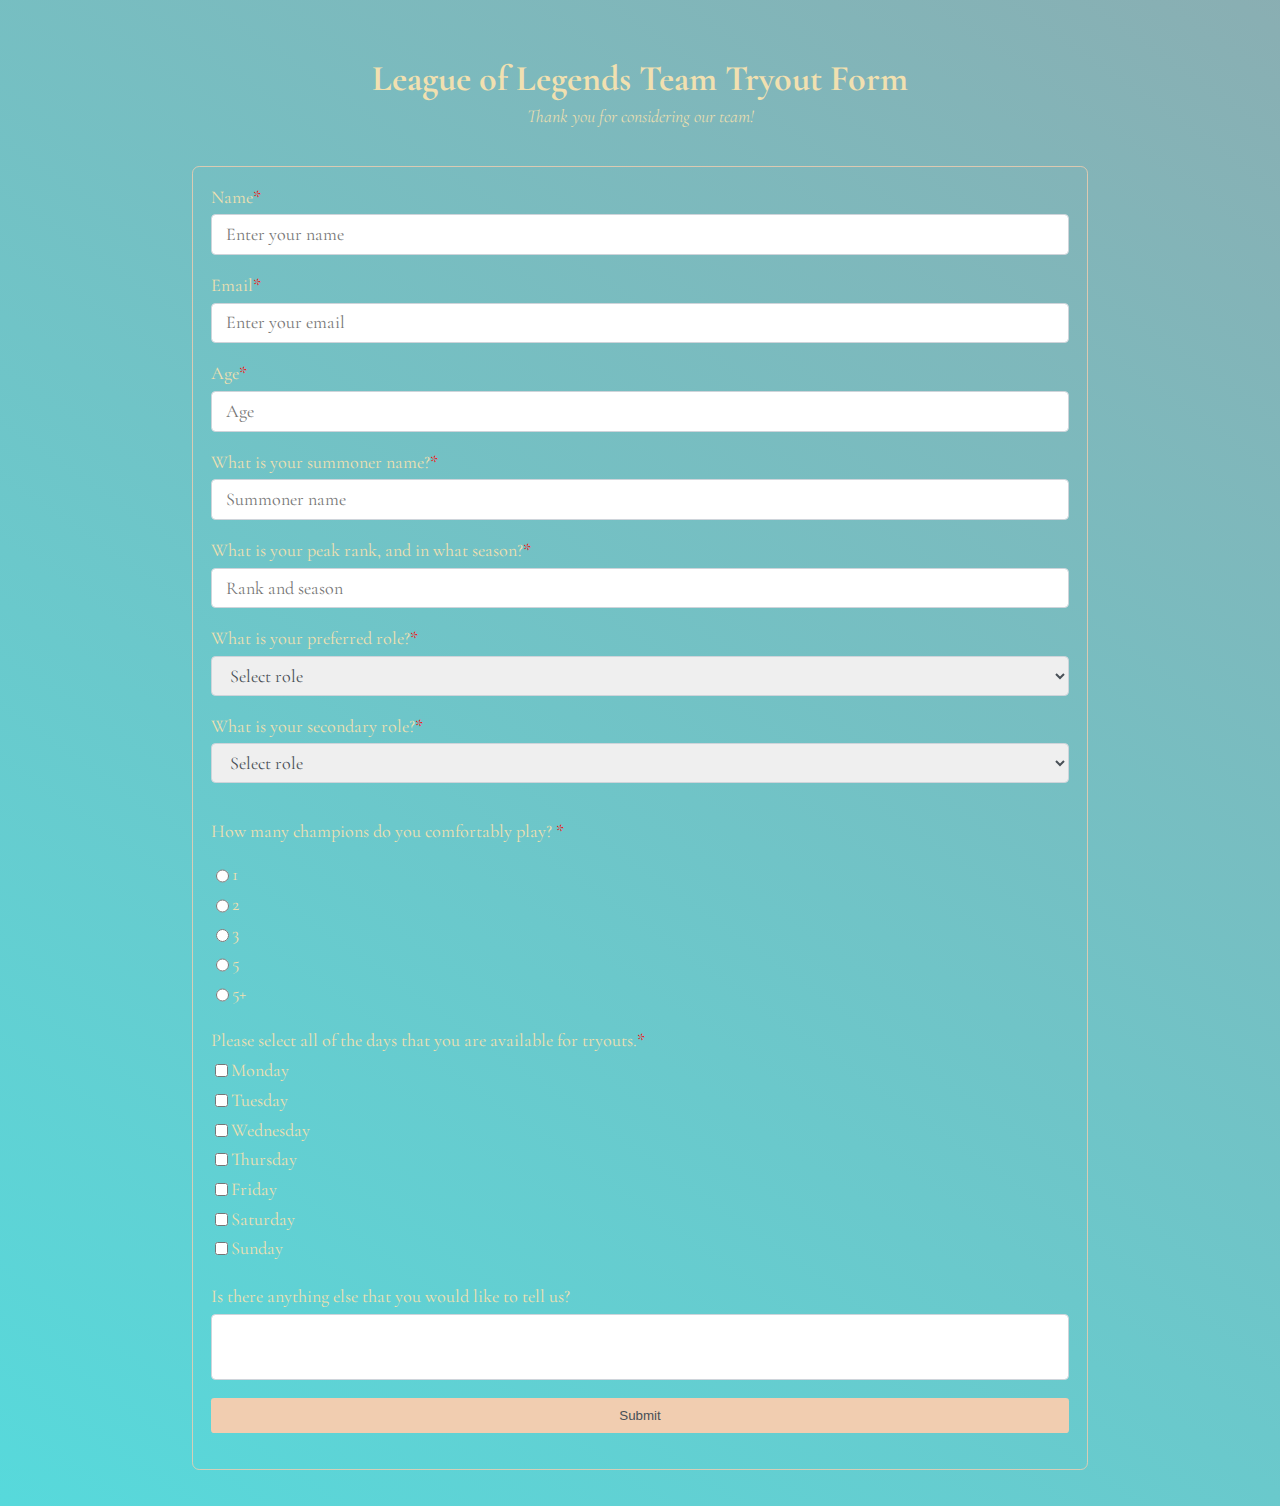
<file: Responsive Web Design/Survey Form/index.html>
<!-- HTML page for Survey Form project -->

<!DOCTYPE html>
<html>
<head>
  <title>League of Legends Team Tryout Form</title>
  <link rel="stylesheet" href="./styles.css" />
</head>
<body>
  <div class="container">
    <header class="header">
      <h1 id="title" class="header__title">
        League of Legends Team Tryout Form
      </h1>
      <p id="description" class="header__form-description">
        Thank you for considering our team!
      </p>
    </header>
    <form id="survey-form" class="form">
      <div class="form__group">
        <label id="name-label" 
            class="form__label form__group--required" for="name">
          Name
        </label>
        <input type="text"
            id="name"
            class="form__control"
            name="name"
            placeholder="Enter your name"
            required
        />
      </div>

      <div class="form__group">
        <label id="email-label"
            class="form__label form__group--required" for="email">
          Email
        </label>
        <input type="email"
            id="email"
            class="form__control"
            name="email"
            placeholder="Enter your email"
            required
        />
      </div>

      <div class="form__group">
        <label id="number-label"
            class="form__label form__group--required" for="age">
          Age
        </label>
        <input type="number"
            id="number"
            class="form__control"
            name="number"
            min="16"
            max="99"
            placeholder="Age"
            required
        />
      </div>

      <div class="form__group">
        <label class="form__label form__group--required" for="summoner-name">
          What is your summoner name?
        </label>
        <input type="text"
            id="summoner-name"
            class="form__control"
            name="summoner-name"
            placeholder="Summoner name"
            required
        />
      </div>
      
      <div class="form__group">
        <label class="form__label form__group--required" for="rank">
          What is your peak rank, and in what season?
        </label>
        <input type="text"
            id="rank"
            class="form__control"
            name="rank"
            placeholder="Rank and season"
            required
        />
      </div>

      <div class="form__group">
        <label class="form__label form__group--required" for="role">
          What is your preferred role?
        </label>
        <select id="dropdown" class="form__control" name="role" required>
          <option disabled selected value>Select role</option>
          <option value="top">Top</option>
          <option value="jungle">Jungle</option>
          <option value="mid">Mid</option>
          <option value="botlane">Botlane</option>
          <option value="support">Support</option>
        </select>
      </div>

      <div class="form__group">
        <label class="form__label form__group--required" for="role">
          What is your secondary role?
        </label>
        <select class="form__control" name="role" required>
          <option disabled selected value>Select role</option>
          <option value="top">Top</option>
          <option value="jungle">Jungle</option>
          <option value="mid">Mid</option>
          <option value="botlane">Botlane</option>
          <option value="support">Support</option>
        </select>
      </div>

      <div class="form__group">
        <p class="form__question form__group--required">
          How many champions do you comfortably play?
        </p>
        <label class="form__label">
          <input type="radio"
              class="form__control-choice"
              name="comfortable-champions"
              value="1"
              required
          />1
        </label>
        <label class="form__label">
          <input type="radio"
              class="form__control-choice"
              name="comfortable-champions"
              value="2"
              required
          />2
        </label>
        <label class="form__label">
          <input type="radio"
              class="form__control-choice"
              name="comfortable-champions"
              value="3"
              required
          />3
        </label>
        <label class="form__label">
          <input type="radio"
              class="form__control-choice"
              name="comfortable-champions"
              value="5"
              required
          />5
        </label>
        <label class="form__label">
          <input type="radio"
              class="form__control-choice"
              name="comfortable-champions"
              value="5+"
              required
          />5+
        </label>
      </div>

      <div class="form__group">
        <p class="form__label form__group--required">
          Please select all of the days that you are available for tryouts.
        </p>
        <label class="form__label">
          <input type="checkbox"
              class="form__control-choice"
              name="days-available"
              value="Monday"
          />Monday
        </label>
        <label class="form__label">
          <input type="checkbox"
              class="form__control-choice"
              name="days-available"
              value="Tuesday"
          />Tuesday
        </label>
        <label class="form__label">
          <input type="checkbox"
              class="form__control-choice"
              name="days-available"
              value="Wednesday"
          />Wednesday
        </label>
        <label class="form__label">
          <input type="checkbox"
              class="form__control-choice"
              name="days-available"
              value="Thursday"
          />Thursday
        </label>
        <label class="form__label">
          <input type="checkbox"
              class="form__control-choice"
              name="days-available"
              value="Friday"
          />Friday
        </label>
        <label class="form__label">
          <input type="checkbox"
              class="form__control-choice"
              name="days-available"
              value="Saturday"
          />Saturday
        </label>
        <label class="form__label">
          <input type="checkbox"
              class="form__control-choice"
              name="days-available"
              value="Sunday"
          />Sunday
        </label>
      </div>

      <div class="form__group">
        <label class="form__label" for="extra-info">
          Is there anything else that you would like to tell us?
        </label>
        <textarea
            id="extra-info"
            class="form__control form__control--resize-disabled"
            rows="2"
            cols="33">
        </textarea>
      </div>

      <div class="form__group">
        <button type="submit" id="submit" class="form__button">
          Submit
        </button>
      </div>
    </form>
  </div>
</body>
</html>
</file>
<file: Responsive Web Design/Survey Form/styles.css>
/* CSS style sheet for Survey Form project */
@import url('https://fonts.googleapis.com/css?family=Cormorant+Garamond&display=swap');

*,
*::before,
*::after {
  box-sizing: border-box;
}

:root {
  --color-blue-gray: hsl(186, 21%, 62%);
  --color-blue-green: hsl(181, 65%, 60%);
}

html {
  font-size: 62.5%;
}

body {
  font-family: "Cormorant Garamond", serif;
  font-size: 1.8em;
  font-weight: 400;
  line-height: 1.4;
  color: #f1e0b0;
  margin: 0;
  background: linear-gradient(35deg, var(--color-blue-green), 
      var(--color-blue-gray));
}

.container {
  width: 100%;
  margin: 0 auto;
  text-align: center;
}

.header__title {
  font-size: 2em;
  margin: 1.5em auto -0.5em;
}

.header__form-description {
  font-style: italic;
  font-weight: 200;
}

.form {
  display: flex;
  flex-direction: column;
  align-items: flex-start;
  border: 1px solid #f1cdb0ce;
  background-clip: padding-box;
  width: 70%;
  margin: 2em auto 2em;
  padding: 1em;
  border-radius: 0.4em;
}

.form__group {
  text-align: left;
  width: 100%;
  margin: 0 auto 1em;
}

.form__group--required::after {
  color: #ff0000;
  content: " *";
}

.form__label {
  display: flex;
  margin: 0 auto 0.25em;
}

.form__control {
  display: block;
  font-family: inherit;
  font-size: inherit;
  line-height: inherit;
  width: 100%;
  padding: 0.375em 0.75em;
  color: #495057;
  border: 1px solid #ced4da;
  border-radius: 0.25em;
  transition: border-color 0.15s ease-in-out, box-shadow 0.15s ease-in-out;
}

.form__control-choice {
  display: inline-block;
  color: #495057;
}

.form__control--resize-disabled {
  resize: none;
}

.form__control:focus {
  border-color: #33bbbbce;
  outline: 0;
  box-shadow: 0 0 0 0.05em #08a1a1be;
}

.form__button {
  color: #495057;
  width: 100%;
  padding: 0.75em;
  background: #f1cdb0;
  border: none;
  border-radius: 0.25em;
  cursor: pointer;
}
</file>
